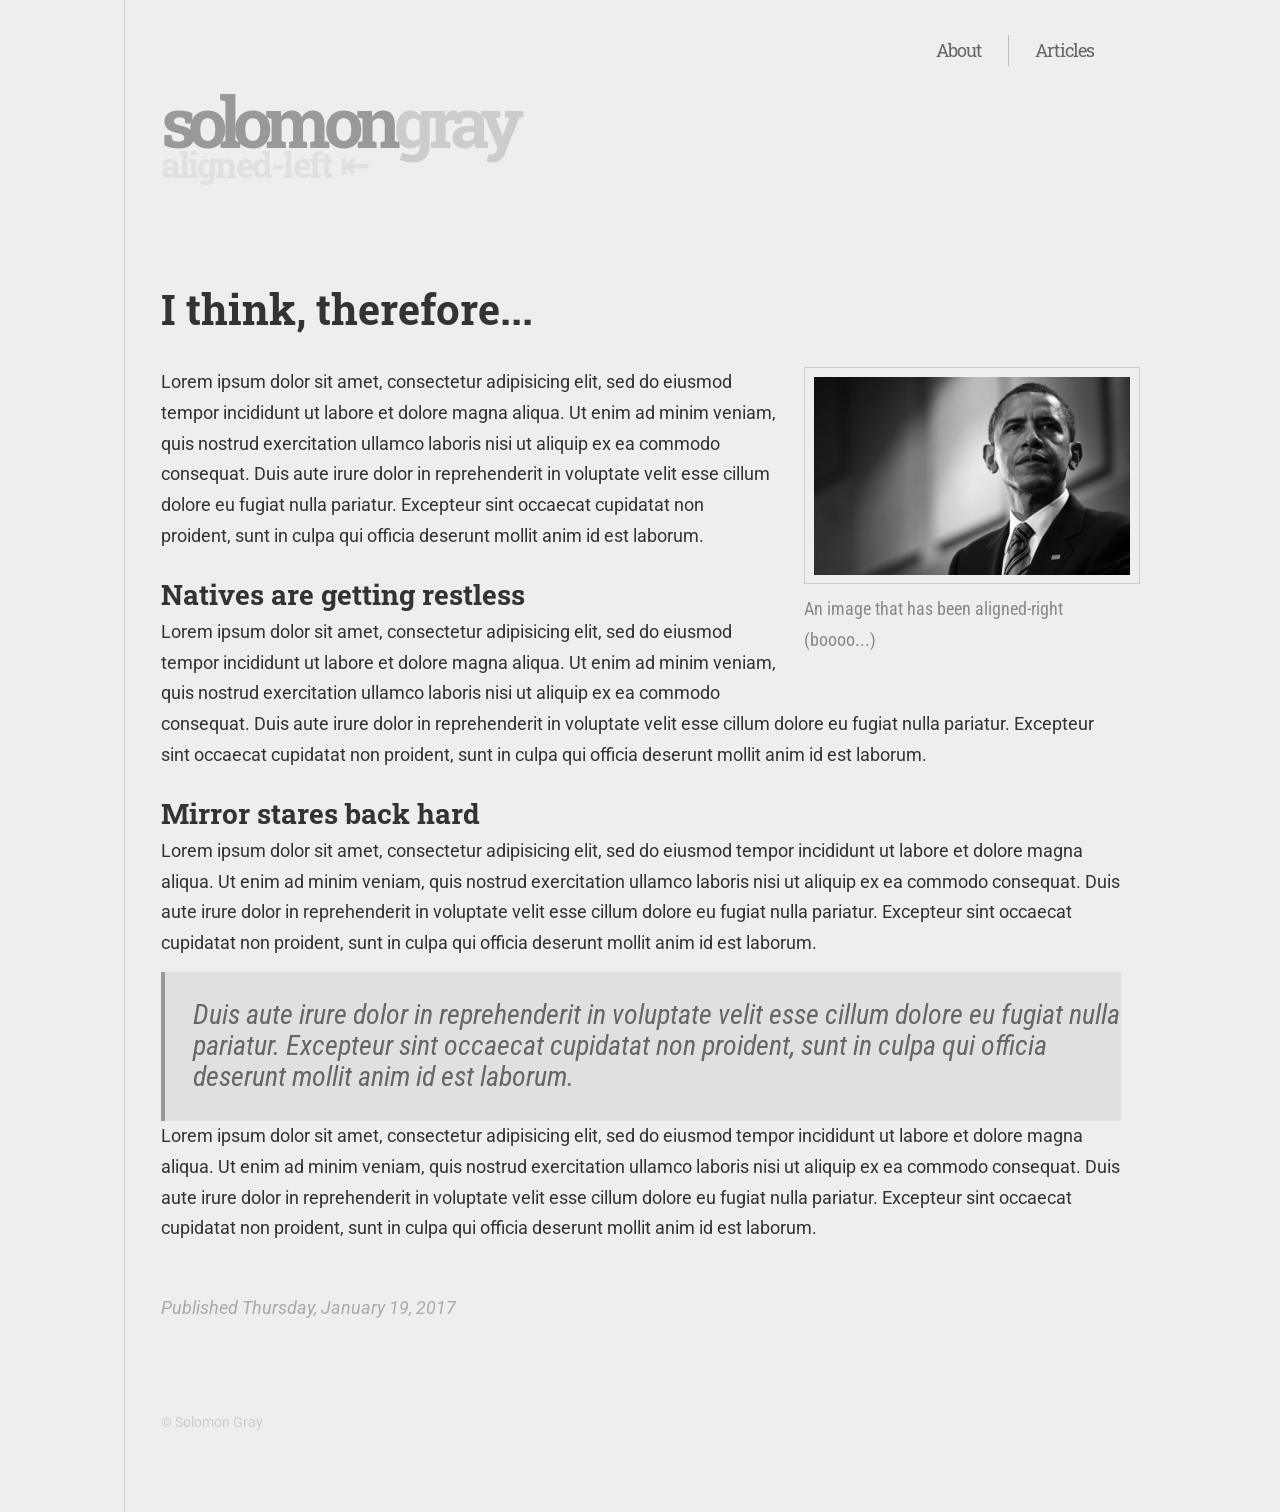
<file: template.html>
<!DOCTYPE html>
<head>
    <meta charset="utf-8"/>
    <title></title>
    <script src="" type="text/javascript"></script>
    <link href="styles.css" rel="stylesheet" type="text/css" />
</head>
<body>

<header>
<nav id="globalnav">
    <ul>
        <li><a href="#">About</a></li>
        <li><a href="#">Articles</a></li>
    </ul>
</nav>
<h1><span class="logo1">Solomon</span><span class="logo2">Gray</span></h1>
<h2>Aligned-left ⇤</h2>    
</header>

<article id="content">
    <h1>I think, therefore...</h1>
    
    <figure class="float-right">
        <img class="grayscale" src="obama.jpg">
        <figcaption>An image that has been aligned-right (boooo...)</figcaption>
    </figure>

    <p>Lorem ipsum dolor sit amet, consectetur adipisicing elit, sed do eiusmod
    tempor incididunt ut labore et dolore magna aliqua. Ut enim ad minim veniam,
    quis nostrud exercitation ullamco laboris nisi ut aliquip ex ea commodo
    consequat. Duis aute irure dolor in reprehenderit in voluptate velit esse
    cillum dolore eu fugiat nulla pariatur. Excepteur sint occaecat cupidatat non
    proident, sunt in culpa qui officia deserunt mollit anim id est laborum.</p>

    <h2>Natives are getting restless</h2>
    <p>Lorem ipsum dolor sit amet, consectetur adipisicing elit, sed do eiusmod
    tempor incididunt ut labore et dolore magna aliqua. Ut enim ad minim veniam,
    quis nostrud exercitation ullamco laboris nisi ut aliquip ex ea commodo
    consequat. Duis aute irure dolor in reprehenderit in voluptate velit esse
    cillum dolore eu fugiat nulla pariatur. Excepteur sint occaecat cupidatat non
    proident, sunt in culpa qui officia deserunt mollit anim id est laborum.</p>

    <h2>Mirror stares back hard</h2>
    <p>Lorem ipsum dolor sit amet, consectetur adipisicing elit, sed do eiusmod
    tempor incididunt ut labore et dolore magna aliqua. Ut enim ad minim veniam,
    quis nostrud exercitation ullamco laboris nisi ut aliquip ex ea commodo
    consequat. Duis aute irure dolor in reprehenderit in voluptate velit esse
    cillum dolore eu fugiat nulla pariatur. Excepteur sint occaecat cupidatat non
    proident, sunt in culpa qui officia deserunt mollit anim id est laborum.</p>

    <blockquote>
        Duis aute irure dolor in reprehenderit in voluptate velit esse cillum dolore eu fugiat nulla pariatur. Excepteur sint occaecat cupidatat non proident, sunt in culpa qui officia deserunt mollit anim id est laborum.
    </blockquote>

    <p>Lorem ipsum dolor sit amet, consectetur adipisicing elit, sed do eiusmod
    tempor incididunt ut labore et dolore magna aliqua. Ut enim ad minim veniam,
    quis nostrud exercitation ullamco laboris nisi ut aliquip ex ea commodo
    consequat. Duis aute irure dolor in reprehenderit in voluptate velit esse
    cillum dolore eu fugiat nulla pariatur. Excepteur sint occaecat cupidatat non
    proident, sunt in culpa qui officia deserunt mollit anim id est laborum.</p>
</article>

<aside>
    <p>Published Thursday, January 19, 2017
</aside>

<nav>

</nav>

<footer>
    <p>&copy; Solomon Gray</p>
</footer>
</body>
</html>
</file>
<file: styles.css>
@import url('https://fonts.googleapis.com/css?family=Roboto|Roboto+Condensed|Roboto+Slab');
        
        /*Resets*/

        html {ms-text-size-adjust: 100%; -webkit-text-size-adjust: 100%;}
        body, h1, h2, h3, h4, a, img, blockquote, ul, li, p {margin: 0; padding: 0;}
        article, aside, details, figcaption, figure, footer, header, hgroup, main, menu, nav, section, summary {display: block;}
        pre {overflow: auto;}
        code, kbd, pre, samp {font-family: monospace, monospace; font-size: 1em;}

        /*Main CSS*/

        body {
            width: 90%;
            margin: 0 auto;
            padding: 2em 2em 2em 1em;
            border-left: 1px solid #ccc;
            background-color: #eee;
            color: #333;
            line-height: 1.75em;
            font-family: 'Roboto', serif;
            font-size: 110%;
        }

        h1, h2, h3, h4, h5, h6 {
            font-family: 'Roboto Slab', sans-serif;
        }

        h1 {
            padding-top: 1em;
            padding-bottom: 1em;
            font-size: 2.0em;
        }

        h2 {
            padding-top: .5em;
            padding-bottom: .25em;
            font-size: 1.4em;
        }

        header h1 {
            margin-bottom: 0;
            padding-bottom: 0;
            padding-top: 1em;
            font-size: 3em;
            color: #999;
            text-transform: lowercase;
            letter-spacing: -.1em;
        }

        header h1 .logo1 {
            color: #999;
        }

        header h1 .logo2 {
            color: #ccc;
        }

        header h2 {
            position: relative;
            margin-top: .4em;
            padding-top: 0;
            padding-bottom: 2em;
            font-size: 1.5em;
            color: #e0e0e0;
            text-transform: lowercase;
            letter-spacing: -.05em
        }

        header h2 .icon {
            display: inline-block;
            margin-top: -.125em;
            font-size: 2em;
            vertical-align: middle;
        }

        header a {
            color: inherit;
            text-decoration: none;
        }

        nav#globalnav {
            display: inline-block;
            float: right;
            vertical-align: top;
            margin: 0;
            padding: 0;
        }

        nav#globalnav li {
            float: left;
            border-right: 1px solid #bbb;
            list-style-type: none;
            font-family: 'Roboto Slab', sans-serif;
            letter-spacing: -.05em;
        }

        nav#globalnav li:last-child {
            border-right: none;
        }

        nav#globalnav li a {
            padding: .5em;
            color: #666;
            text-decoration: none;
        }

        nav#globalnav li a:hover {
            text-decoration: underline;            color: #333;
        }

        p {
            padding-top: 0;
            padding-bottom: .75em;
        }

        p a, #archive a {
            color: #aaa;
            text-decoration: underline;
        }

        p a:visited, #archive a {
            color: #666;
        }

        blockquote {
            margin: 0;
            padding: 1em 0em 1em 1em;
            border-left: 4px solid #999;
            font-family: 'Roboto Condensed', sans-serif;
            font-size: 1.6em;
            font-style: italic;
            background-color: #e0e0e0;
            color: #666;
        }

        figure.float-right { /*override float for small screens*/
            display: inline-block;
            max-width: 93%;
            margin: 1.5em 0em 1.5em 0em;
        }

        figure.float-right img {
            width: 100%;
            margin: 0;
            padding: .5em;
            border: 1px solid #ccc;
        }

        figure figcaption {
            font-family: 'Roboto Condensed', sans-serif;
            color: #888;
        }

        img.grayscale {
            filter: grayscale(100%);
        }

        aside p {
            padding-top: 2em;
            font-style: italic;
            color: #aaa;
        }

        footer {
            padding-top: 5em;
            padding-bottom: 2em;
            font-size: .8em;
            color: #ccc;
        }

        /* Article page styles */

        #archive li {
            list-style: none;
        }

        /* Styles for screens wider than 1024px */

        @media screen and (min-width: 1024px) {
            body {
                width: 960px;
                padding: 2em;
            }

            h1 {
                font-size: 2.4em;
            }

            h2 {
                font-size: 1.6em;
            }

            h3 {

            }

            header h1 {
                font-size: 4em;
            }

            header h2 {
                font-size: 2em;
            }

            nav#globalnav li a {
                padding: 1em 1.5em 1em 1.5em;
            }

            figure.float-right {
                max-width: 33%;
                float: right;
                margin: 0;
                padding: 0em 0em 1.5em 1.5em;
            }
        }
</file>
